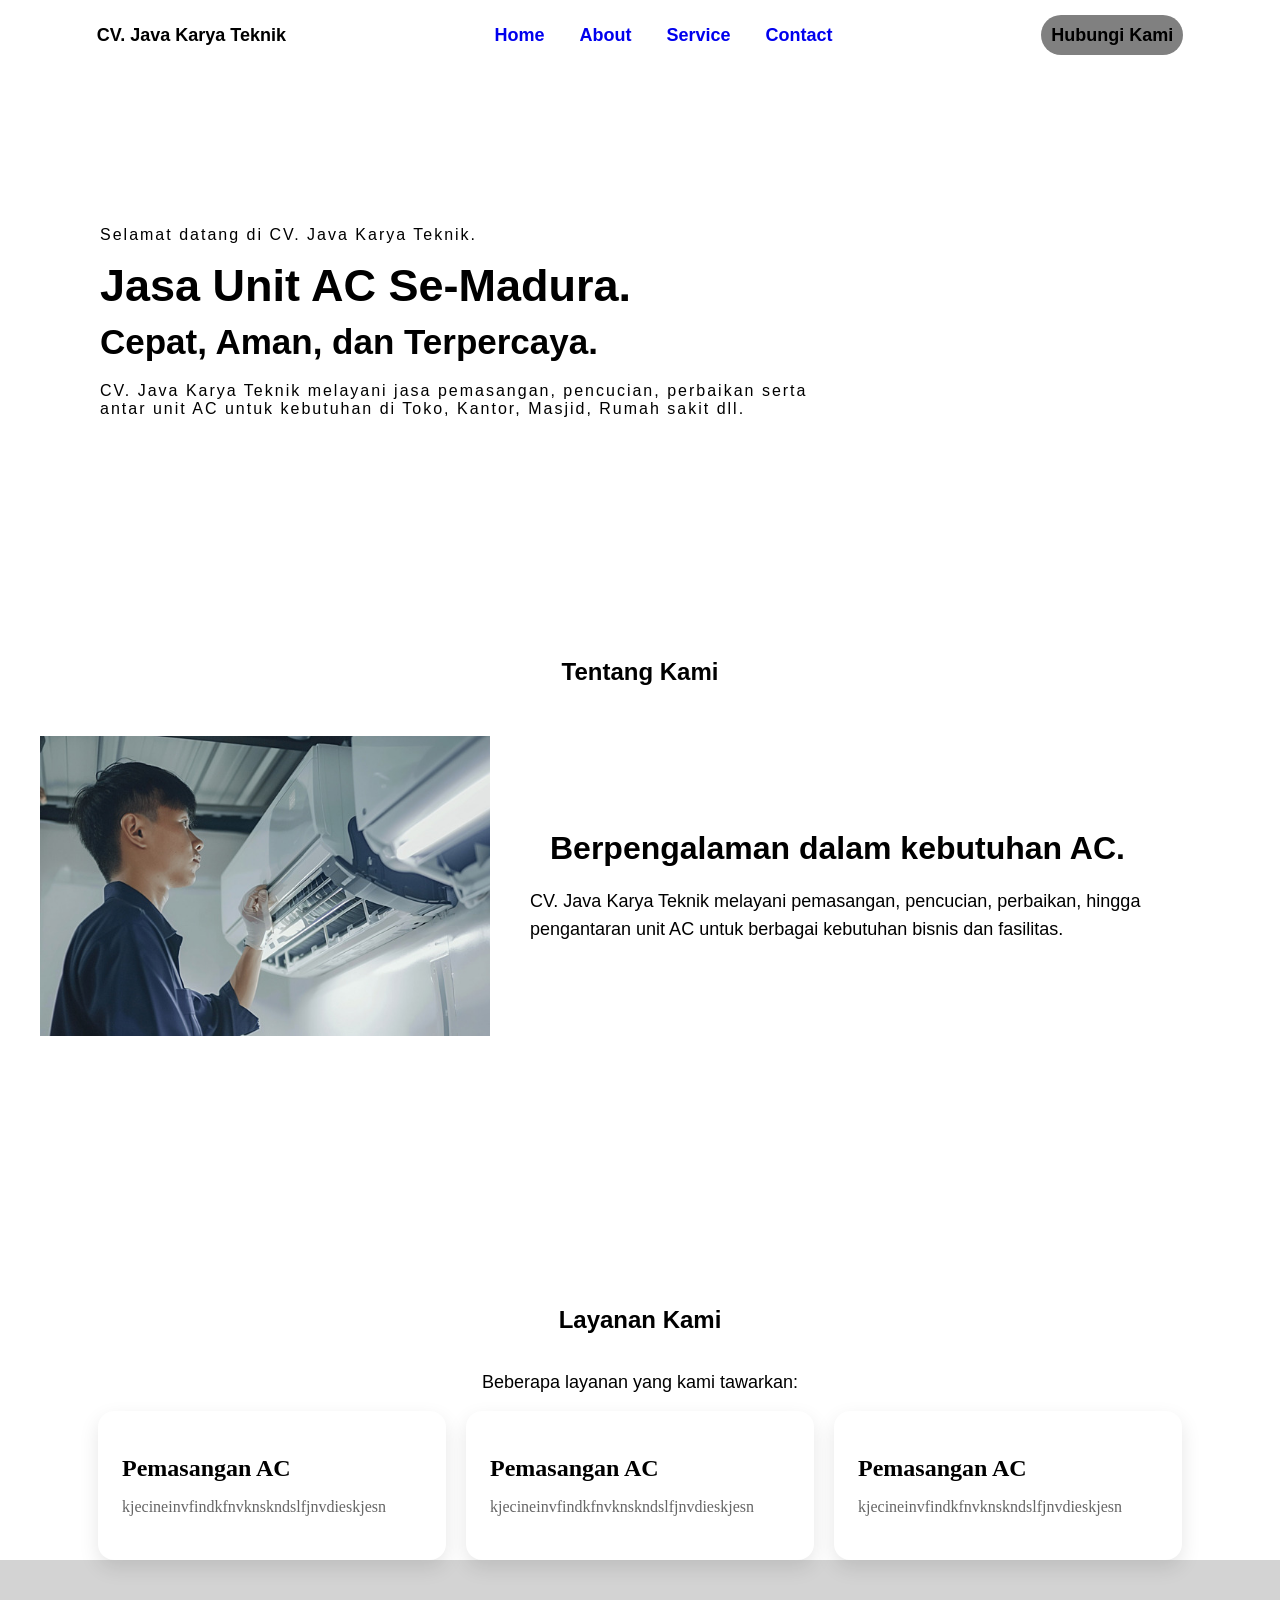
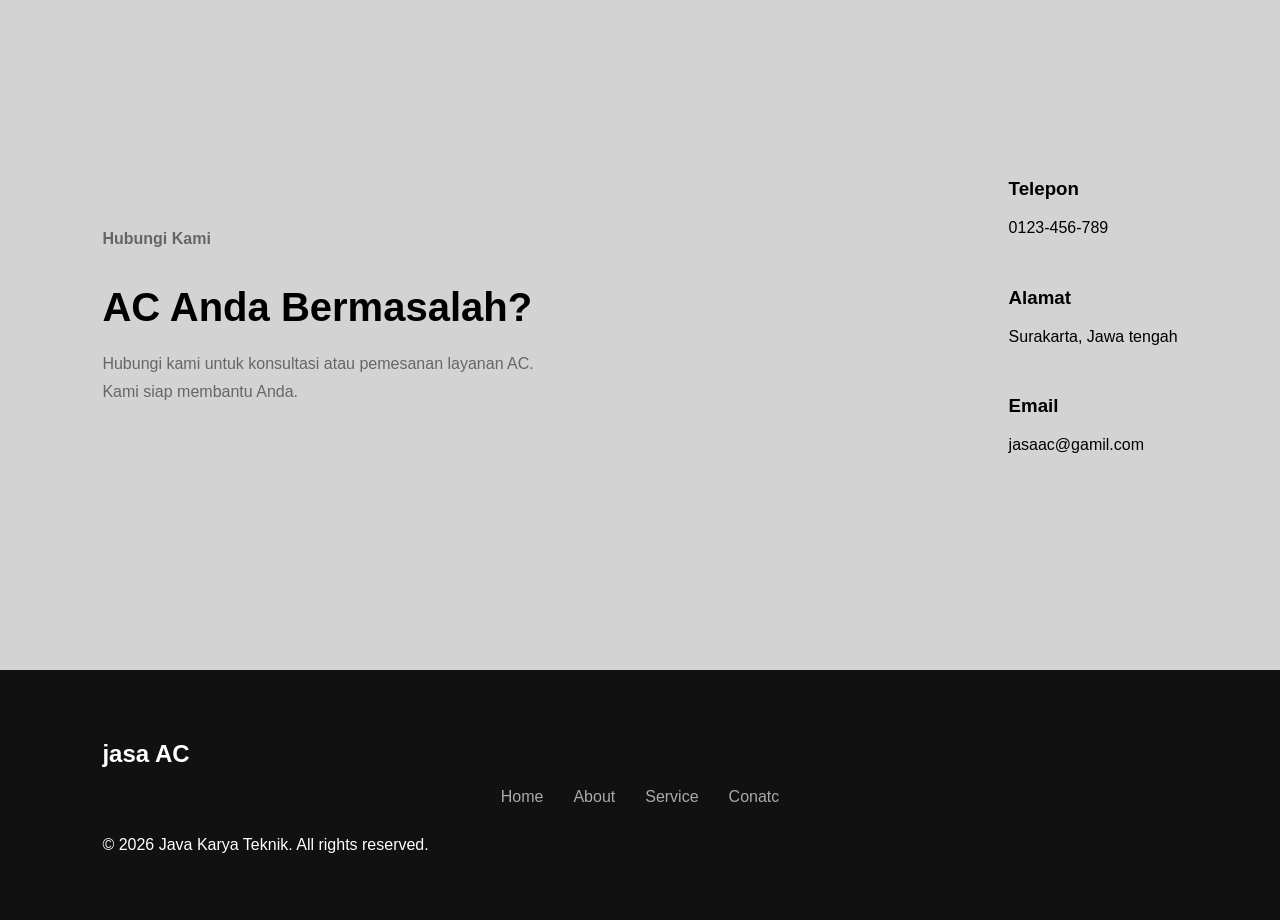
<file: index.html>
<!DOCTYPE html>
<html lang="en">
<head>
    <meta charset="UTF-8">
    <meta name="viewport" content="width=device-width, initial-scale=1.0">
    <title>Document</title>
    <link rel="stylesheet" href="style.css">
</head>
<body>
    <header>
        <nav class="navbar">
          <div>CV. Java Karya Teknik</div>
            <nav class="navLinks">
                <a href="#Home">Home</a>
                <a href="#About">About</a>
                <a href="#Service">Service</a>
                <a href="#Contact">Contact</a>
            </nav>

            <div class="kontak">
                <a href="#Contact">Hubungi Kami</a>
            </div>
        </nav>   
    </header>
    
    <main>
        <section>
          <div class="home">  
           <p>Selamat datang di CV. Java Karya Teknik.</p>
           <h1>Jasa Unit AC Se-Madura.</h1>

           <span>Cepat, Aman, dan Terpercaya.</span>

           <p>CV. Java Karya Teknik melayani jasa pemasangan, pencucian, perbaikan serta<br>antar unit AC untuk kebutuhan di Toko, Kantor, Masjid, Rumah sakit dll.</p>
          </div>
       </section>

       <section id="About">
        <h1 class="judul">
          Tentang Kami
        </h1>
        <div class="about">
            <img src="images/AC broooo...jpg" alt="" width="370px">  
            
            <div class="about-text">
              <h2>Berpengalaman dalam kebutuhan AC.</h2>
             <p>CV. Java Karya Teknik melayani pemasangan, 
                pencucian, perbaikan, hingga pengantaran unit AC 
                untuk berbagai kebutuhan bisnis dan fasilitas.
             </p>
            </div>
        </div>
       </section>

       <section id="Service">
        <h1 class="judul">
          Layanan Kami
        </h1>
         <div class="desc">
           <p>Beberapa layanan yang kami tawarkan:</p>
         </div>
         <div class="card-cont">
            <div class="card">
             <h2>Pemasangan AC</h2>
             <p>kjecineinvfindkfnvknskndslfjnvdieskjesn</p>
            </div>

            <div class="card">
             <h2>Pemasangan AC</h2>
             <p>kjecineinvfindkfnvknskndslfjnvdieskjesn</p>
            </div>

            <div class="card">
             <h2>Pemasangan AC</h2>
             <p>kjecineinvfindkfnvknskndslfjnvdieskjesn</p>
            </div>
         </div>
       </section>

       <section id="Contact" class="contact">
        <div class="contact-cont">
          <div class="contact-text">
            <p class="subtitle">Hubungi Kami</p>
            <h2>AC Anda Bermasalah?</h2>
            <p>
              Hubungi kami untuk konsultasi atau pemesanan
              layanan AC. Kami siap membantu Anda.
            </p>
          </div>

          <div class="contact-info">
            <div class="conatct-card">
                <h3>Telepon</h3>
                <p>0123-456-789</p>
            </div>
            <div class="conatct-card">
                <h3>Alamat</h3>
                <p>Surakarta, Jawa tengah</p>
            </div>
            <div class="conatct-card">
                <h3>Email</h3>
                <p>jasaac@gamil.com</p>
            </div>
          </div>
        </div>
       </section>

       <footer>
        <div class="footer-cont">
            <h2>jasa AC</h2>

            <div class="footer-links">
                <a href="#Home">Home</a>
                <a href="#About">About</a>
                <a href="#Service">Service</a>
                <a href="#Contact">Conatc</a>
            </div>

            <p>© 2026 Java Karya Teknik. All rights reserved.</p>
        </div>
       </footer>
    </main>
</body>
</html>
</file>
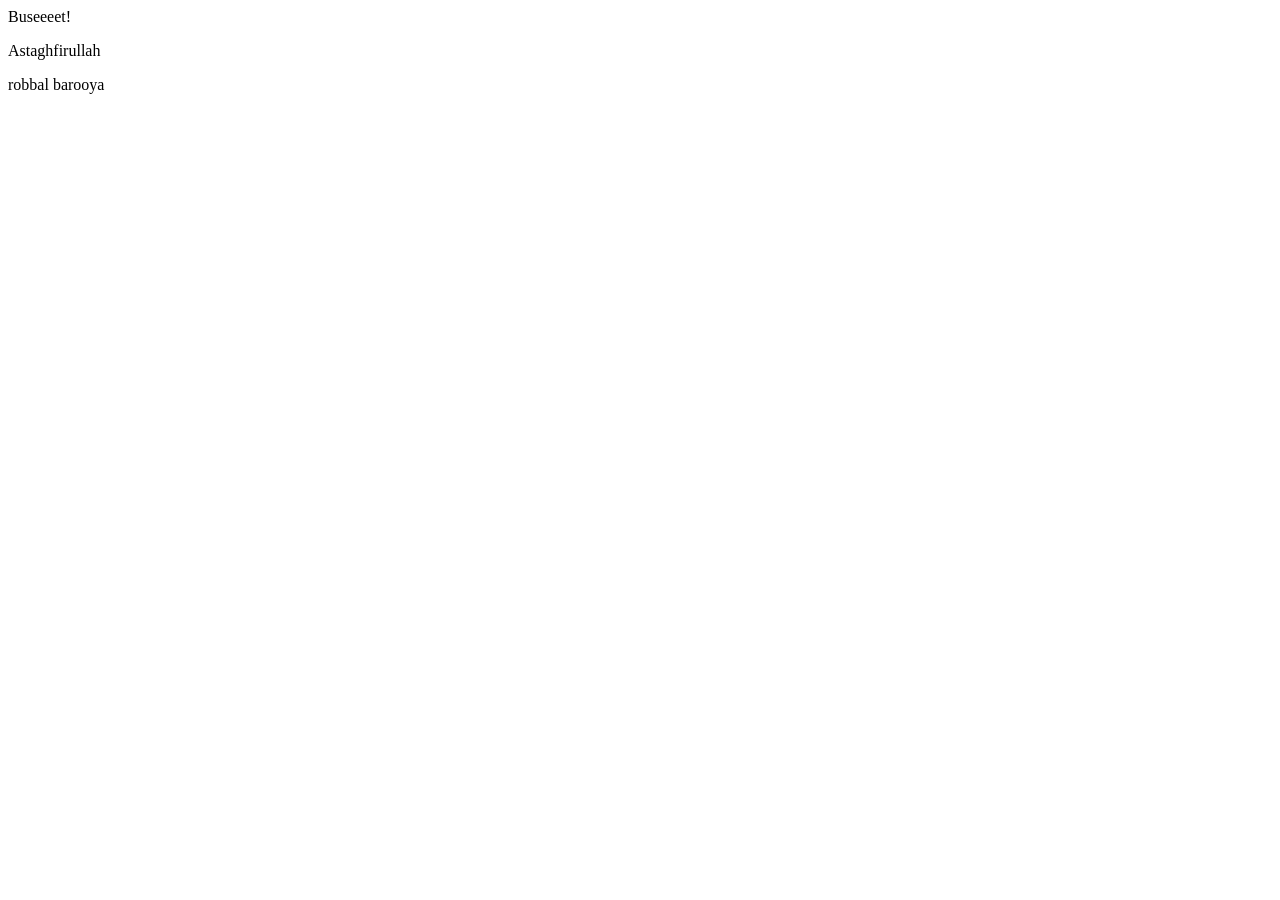
<file: belajar.html>
<!DOCTYPE html>
<html lang="en">
<head>
    <meta charset="UTF-8">
    <meta name="viewport" content="width=device-width, initial-scale=1.0">
    <title>document</title>
</head>
<body>
    <!-- <div id="login">
         <input type="text" placeholder="Masukan Username" id="usernameInput">
         <input type="text" placeholder="Masukan Password" id="passwordInput">
         <button onclick="onlogin()">
          Login
         </button>
    </div> -->

    <div id="teksHello">Buseeeet!</div>
    <p class="item">Astaghfirullah</p>
    <p class="item">robbal barooya</p>
    
    <script src="belajar.js"></script>
</body>
</html>
</file>
<file: style.css>
body {
    margin: 0;
    padding: 0;
}


.navbar {
    display: flex;
    justify-content: space-around;
    font-family: Arial, Helvetica, sans-serif;
    padding-top: 25px;
    font-size: 18px;
    font-weight: bold;
    padding-bottom: 15px;
}

.navLinks a {
    text-decoration: none;
    padding: 15px;
}

.navLinks a:hover {
    transition: 1s;
}


.kontak a {
    color: black;
    text-decoration: none;
    background: gray;
    padding: 10px 10px;
    border-radius: 20px;
    font-size: 18px;
}

.home {
    padding-top: 145px;
    font-family: Arial, Helvetica, sans-serif;
    padding-left: 100px;
    
}

.home p {
    margin-top: 20px;
    letter-spacing: 2px;
}

.home h1 {
    font-size: 30px;
    font-size: 45px;
    margin-top: 0;
    margin-bottom: 10px;
}

.home span {
    font-size: 35px;
    font-weight: bold;
    margin-top: 0;
}

.about {
    padding-top:px;
    display: flex;
    align-items: center;
    gap: 40px;
    max-width: 1200px;
    margin: 50px auto;
    font-family: Arial, Helvetica, sans-serif;
}

.about img {
    width: 450px;
    height: 300px;
    object-fit: cover;
}

.about-text {
    flex: 1;
}

.about-text h2 {
    font-size: 32px;
    margin: 20px;

}

.about-text p {
    font-size: 18px;
    line-height: 1.6;
}

.judul {
    font-family: Arial, Helvetica, sans-serif;
    display: flex;
    justify-content: center;
    padding-top: 220px;
}

.desc {
    font-size: 18px;
    font-family: Arial, Helvetica, sans-serif;
    display: flex;
    justify-content: center;
}

.card-cont {
    display: flex;
    gap: 20px;
    justify-content: center;
    flex-wrap: wrap;
}

.card {
    width: 300px;
    padding: 24px;
    background-color: white;
    border-radius: 16px;
    box-shadow: 0 8px 20px rgba(0, 0, 0, 0.1);
}

.card h2 {
    margin-bottom: 10px;
}

.card p {
    color: #666;
    margin-bottom: 20px;
}

.contact {
    padding: 200px 8%;
    font-family: Arial, Helvetica, sans-serif;
    background-color: lightgray;
}

.contact-cont {
    max-width: 1100px;
    margin: auto;

    display: flex;
    justify-content: space-between;
    align-items: center;
    gap: 60px;
}

.contact-text {
    max-width: 450px;
}

.subtitle {
    color: #777;
    font-weight: 600;
    margin-bottom: 10px;
}

.contact-text h2 {
    font-size: 40px;
    margin-bottom: 20px;
}

.contact-text p {
    color: #666;
    line-height: 1.7;
}

.contact-info {
    display: flex;
    flex-direction: column;
    gap: 15px;
}

.contact-card {
    width: 320px;
    padding: 20px;
    background: white;
    border-radius: 14px;

    box-shadow: 0 8px 25px rgba(0, 0, 0, 0.08);
}

.contact-card h3 {
    margin-bottom: 8px;
}

.contact-card p {
    color: #666;
}

footer {
    background: #111;
    color: white;
    padding: 50px 8%;
    font-family: Arial, Helvetica, sans-serif;
}

.footer-content {
    max-width: 1100px;
    margin: auto;
    text-align: center;
}

.footer-content h2 {
    margin-bottom: 25px;
}

.footer-links {
    display: flex;
    justify-content: center;
    gap: 30px;
    margin-bottom: 30px;
}

.footer-links a {
    color: #aaa;
    text-decoration: none;
    transition: 0.3s;
}

.footer-links a:hover {
    color: white;
}

.footer-content p {
    color: #666;
    font-size: 14px;
}
</file>
